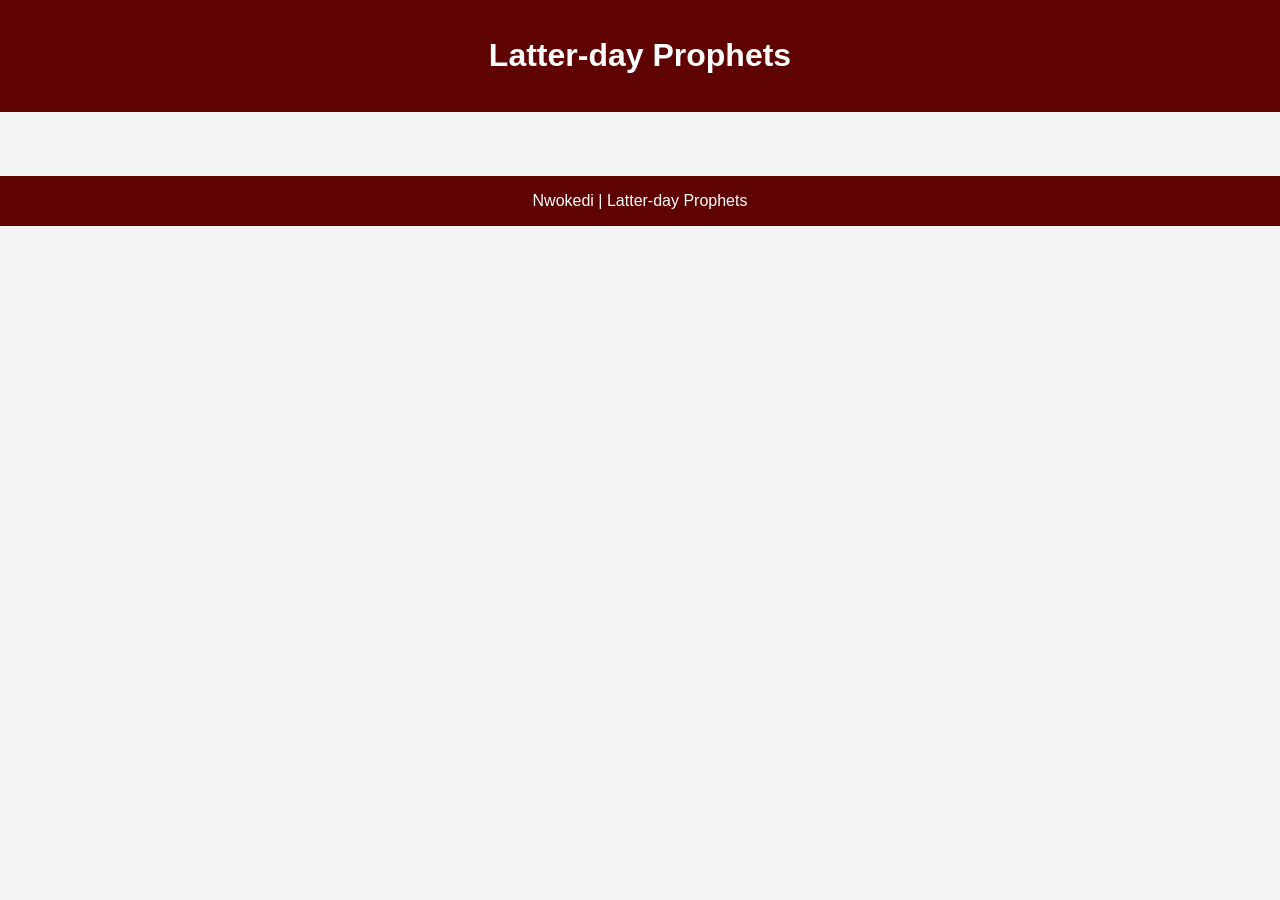
<file: prophets.html>
<!DOCTYPE html>
<html lang="en">
<head>
  <meta charset="UTF-8">
  <meta name="viewport" content="width=device-width, initial-scale=1.0">
  <title>Latter-day Prophets</title>
  <link rel="stylesheet" href="styles/prophets.css">
  <script src="scripts/prophets.js" defer></script>
</head>
<body>
  <header>
    <h1>Latter-day Prophets</h1>
  </header>
  <main>
    <div id="cards"></div>
  </main>
  <footer>
    Nwokedi | Latter-day Prophets
  </footer>
</body>
</html>
</file>
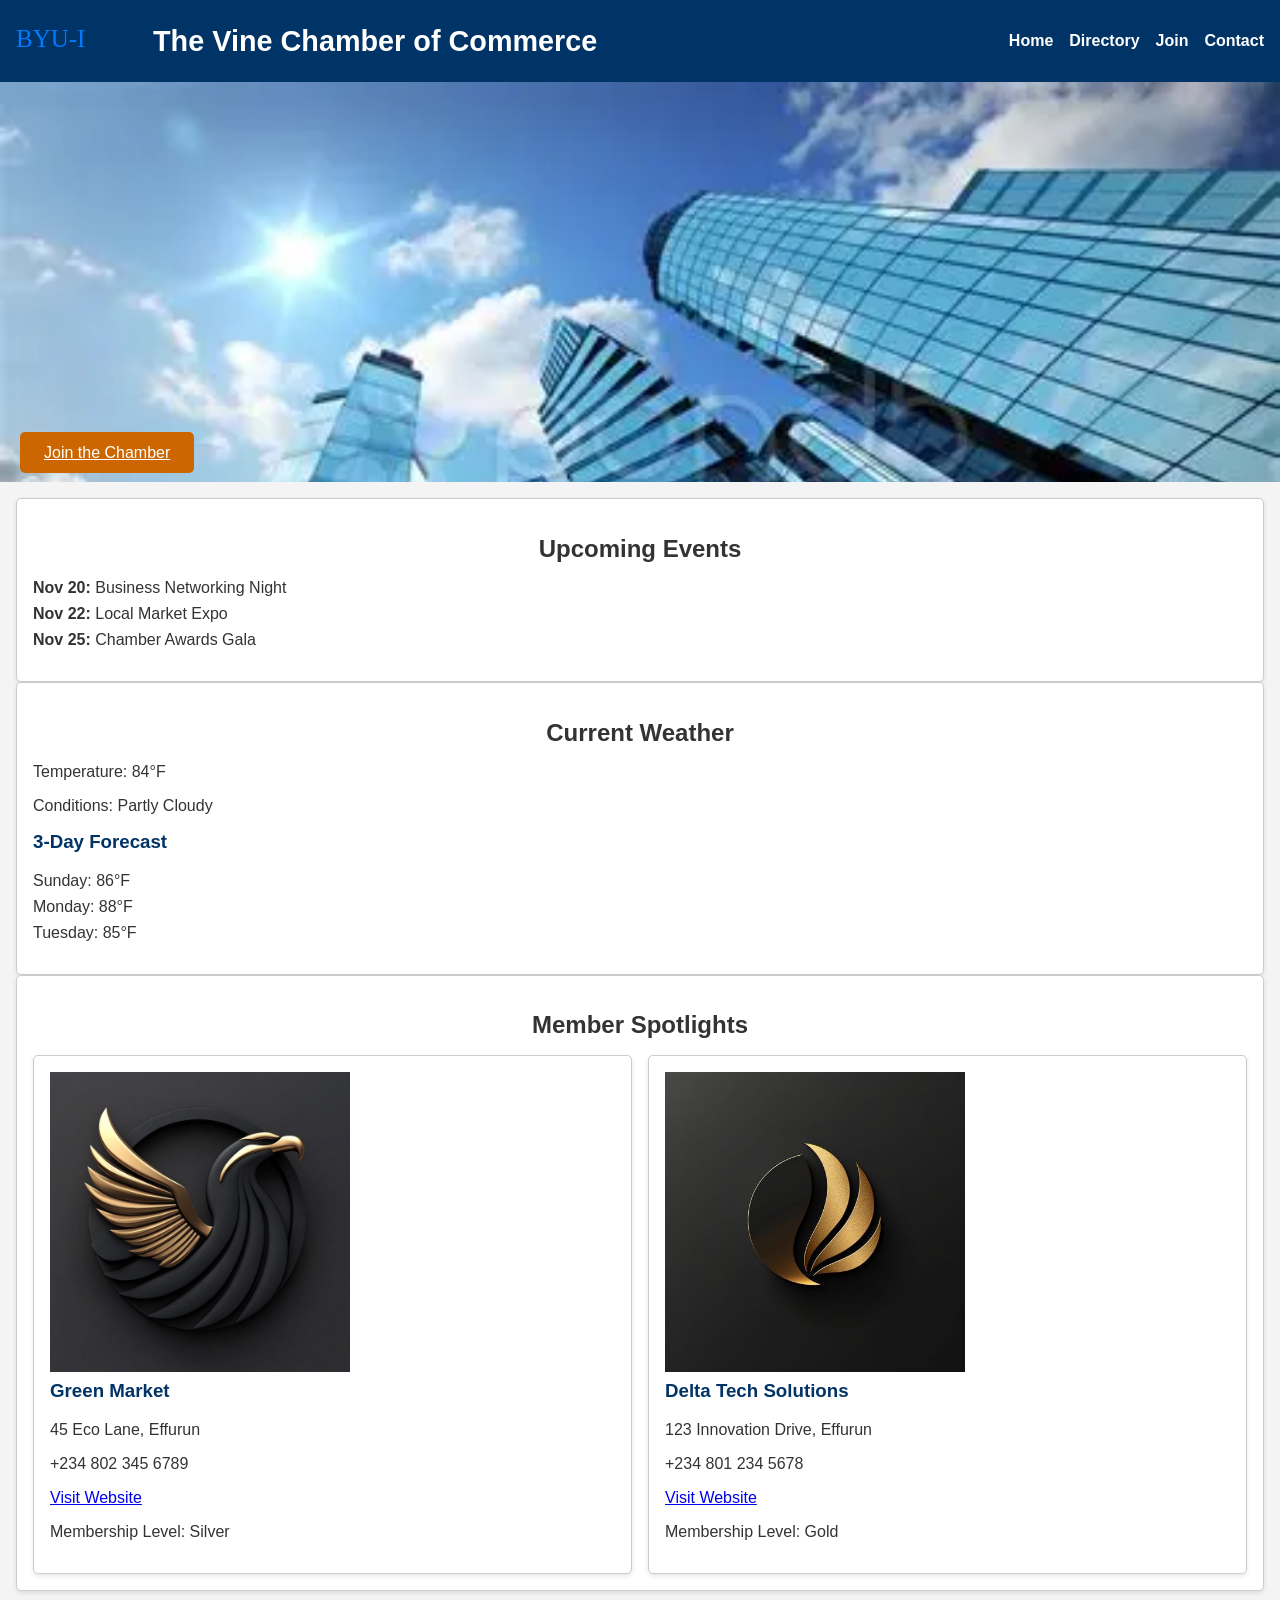
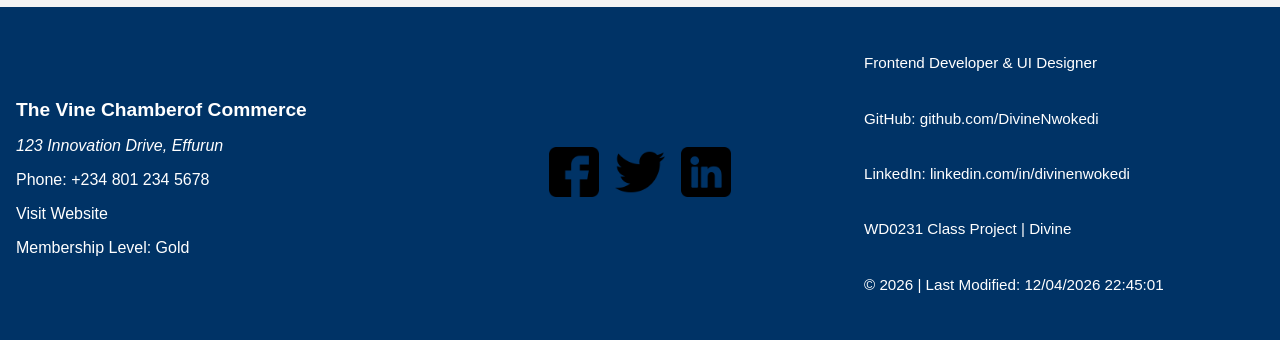
<file: chamber/home.html>
<!DOCTYPE html>
<html lang="en">
<head>
  <meta charset="UTF-8" />
  <meta name="viewport" content="width=device-width, initial-scale=1.0" />
  <title>Effurun Chamber of Commerce</title>
  <link rel="stylesheet" href="styles/directory.css" />
  <script src="scripts/home.js" defer></script>
</head>
<body>
  <header>
    <div class="header-container">
      <div class="logo-title">
        <img src="images/logo.svg" alt="Effurun Chamber Logo" class="logo" />
        <h1 class="site-title">The Vine Chamber of Commerce</h1>
      </div>
      <nav>
        <button id="menu-toggle">☰</button>
        <ul id="nav-menu">
          <li><a href="index.html">Home</a></li>
          <li><a href="directory.html">Directory</a></li>
          <li><a href="join.html">Join</a></li>
          <li><a href="contact.html">Contact</a></li>
        </ul>
      </nav>
    </div>
  </header>

  <section class="hero-image">
    <img src="images/hero.webp" alt="Effurun Chamber Hero" />
    <div class="hero-overlay">
      <a href="join.html" class="cta">Join the Chamber</a>
    </div>
  </section>

  <main>
    <section class="events panel">
      <h2>Upcoming Events</h2>
      <ul>
        <li><strong>Nov 20:</strong> Business Networking Night</li>
        <li><strong>Nov 22:</strong> Local Market Expo</li>
        <li><strong>Nov 25:</strong> Chamber Awards Gala</li>
      </ul>
    </section>

    <section class="weather panel">
      <h2>Current Weather</h2>
      <p>Temperature: 84°F</p>
      <p>Conditions: Partly Cloudy</p>
      <div id="forecast">
        <h3>3-Day Forecast</h3>
        <ul>
          <li>Sunday: 86°F</li>
          <li>Monday: 88°F</li>
          <li>Tuesday: 85°F</li>
        </ul>
      </div>
    </section>

    <section class="spotlights panel">
      <h2>Member Spotlights</h2>
      <div id="spotlight-container" class="grid-view"></div>
    </section>
  </main>

  <footer>
    <div class="footer-flex">
      <!-- Left: Business Info -->
      <div class="footer-left">
        <h4>The Vine Chamberof Commerce</h4>
        <p>123 Innovation Drive, Effurun</p>
        <p>Phone: +234 801 234 5678</p>
        <p><a href="https://deltatech.com" target="_blank">Visit Website</a></p>
        <p>Membership Level: Gold</p>
      </div>

      <div class="footer-center">
        <a href="#"><img src="images/facebook.png" alt="Facebook" /></a>
        <a href="#"><img src="images/twitter.png" alt="Twitter" /></a>
        <a href="#"><img src="images/linkedin.png" alt="LinkedIn" /></a>
      </div>

      <div class="footer-right">
        <div class="personal-info">
          <p>Frontend Developer & UI Designer</p>
          <p>GitHub: <a href="https://github.com/DivineNwokedi">github.com/DivineNwokedi</a></p>
          <p>LinkedIn: <a href="https://linkedin.com/in/divinenwokedi">linkedin.com/in/divinenwokedi</a></p>
          <p>WD0231 Class Project | Divine</p>
          <p>&copy; <span id="year"></span> | Last Modified: <span id="lastModified"></span></p>
        </div>
      </div>
    </div>
  </footer>
</body>
</html>
</file>
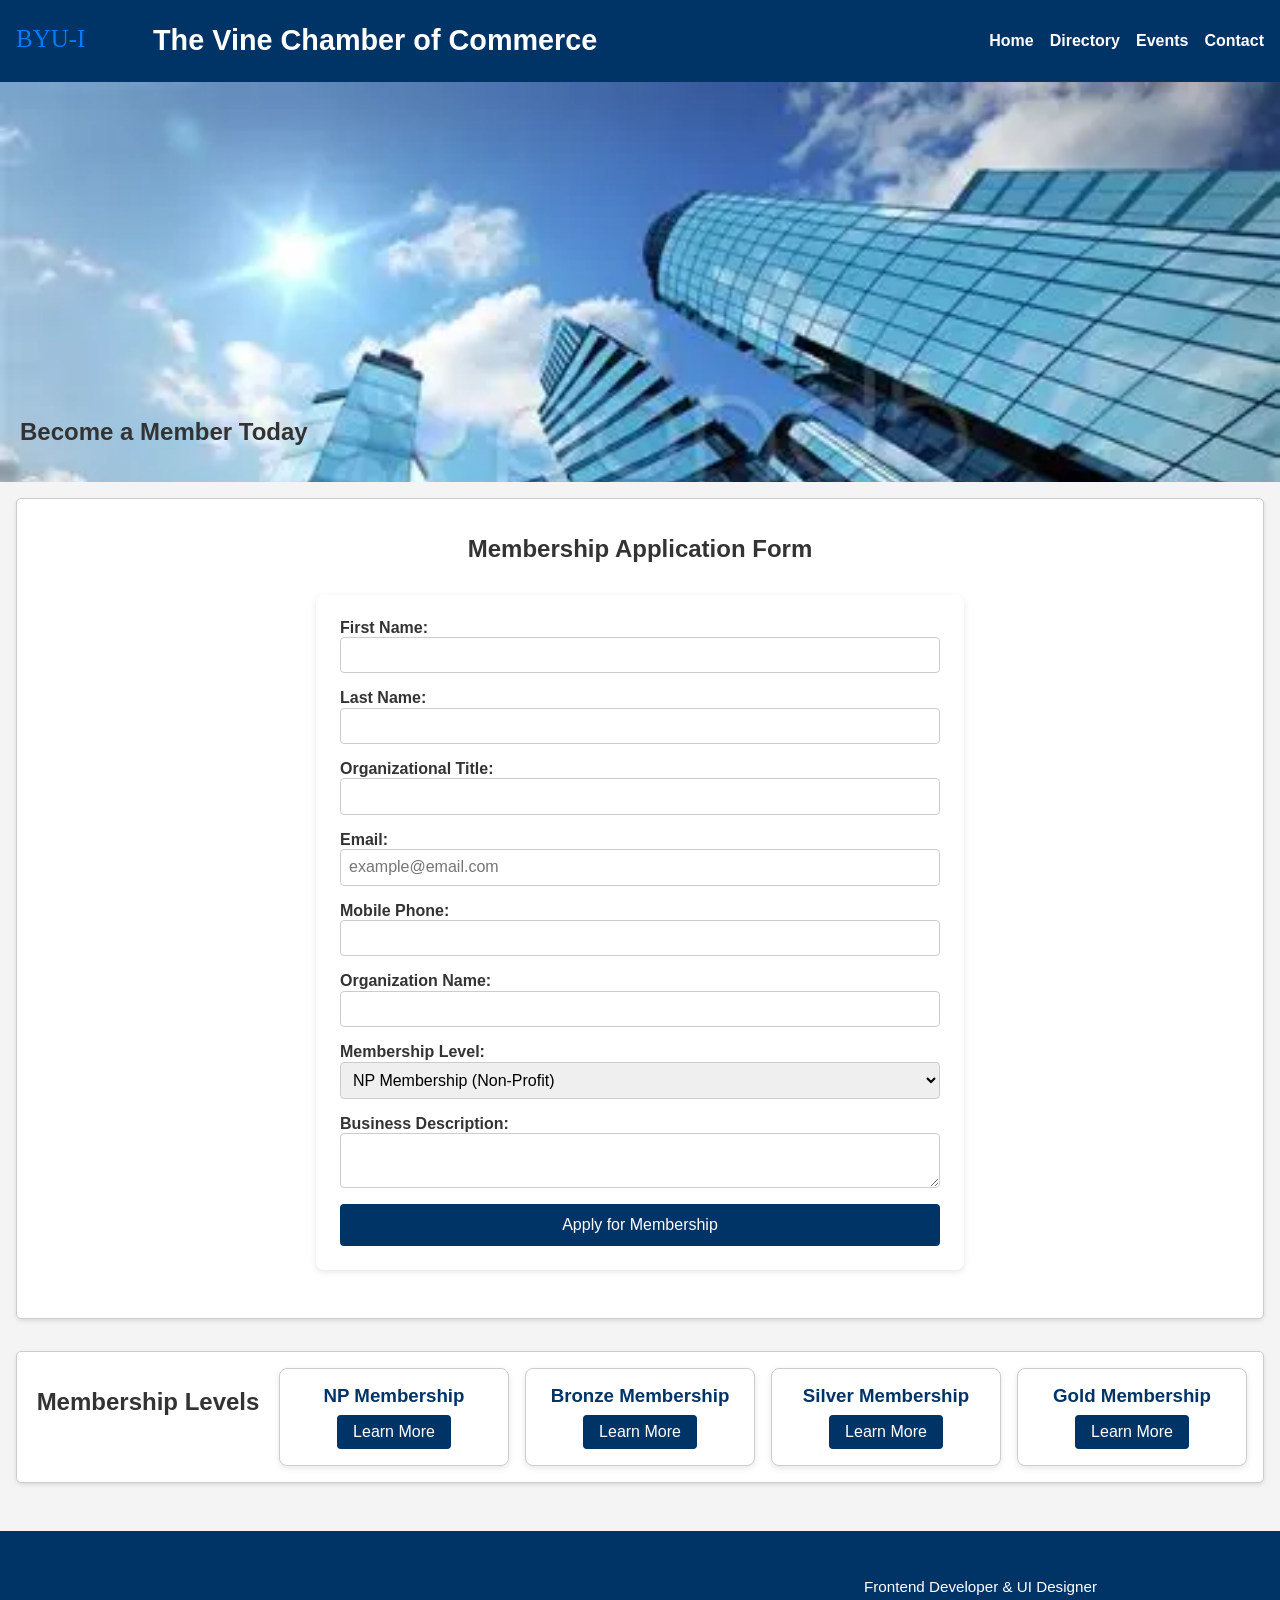
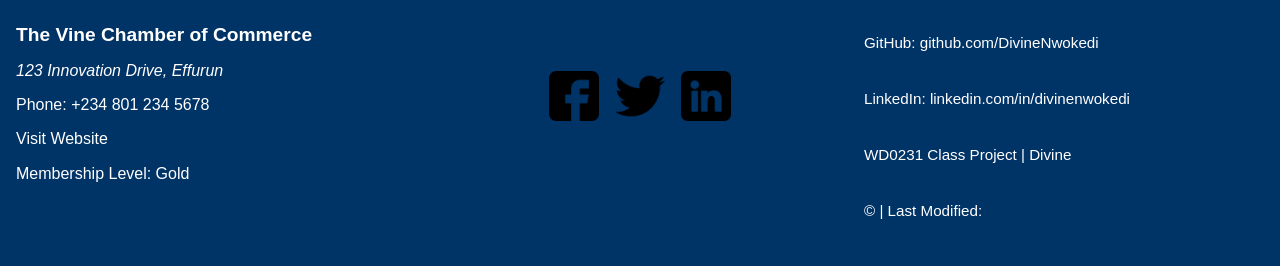
<file: chamber/join.html>
<!DOCTYPE html>
<html lang="en">
<head>
  <meta charset="UTF-8" />
  <meta name="viewport" content="width=device-width, initial-scale=1.0" />
  <meta name="description" content="Apply to join The Vine Chamber of Commerce. Complete the membership form and explore membership levels with their benefits." />
  <meta name="author" content="Divine Nwokedi" />
  <title>Join | The Vine Chamber of Commerce</title>
  <link rel="icon" href="images/favicon.ico" />
  <link rel="stylesheet" href="styles/directory.css" />
  <link rel="stylesheet" href="styles/normalise.css" />
  <script src="scripts/directory.js" defer></script>
</head>
<body>
  <header>
    <div class="header-container">
      <div class="logo-title">
        <img src="images/logo.svg" alt="Vine Chamber Logo" class="logo" />
        <h1 class="site-title">The Vine Chamber of Commerce</h1>
      </div>
      <nav>
        <button id="menu-toggle">☰</button>
        <ul id="nav-menu">
          <li><a href="index.html">Home</a></li>
          <li><a href="directory.html">Directory</a></li>
          <li><a href="events.html">Events</a></li>
          <li><a href="contact.html">Contact</a></li>
        </ul>
      </nav>
    </div>
  </header>

  <section class="hero-image">
    <img src="images/hero.webp" alt="Join Chamber Hero" />
    <div class="hero-overlay">
      <h2>Become a Member Today</h2>
    </div>
  </section>

  <main>
    <section class="form-section panel">
      <h2>Membership Application Form</h2>
      <form method="get" action="thankyou.html">
        <label>First Name:
          <input type="text" name="firstName" required autocomplete="given-name" title="First Name">
        </label>
        <label>Last Name:
          <input type="text" name="lastName" required autocomplete="family-name" title="Last Name">
        </label>
        <label>Organizational Title:
          <input type="text" name="orgTitle" autocomplete="organization-title" title="Organizational Title" pattern="[A-Za-z\\-\\s]{7,}">
        </label>
        <label>Email:
          <input type="email" name="email" required autocomplete="email" placeholder="example@email.com" title="Email Address">
        </label>
        <label>Mobile Phone:
          <input type="tel" name="phone" required autocomplete="tel" title="Mobile Phone">
        </label>
        <label>Organization Name:
          <input type="text" name="organization" required autocomplete="organization" title="Organization Name">
        </label>
        <label>Membership Level:
          <select name="membership" required title="Membership Level">
            <option value="np">NP Membership (Non-Profit)</option>
            <option value="bronze">Bronze Membership</option>
            <option value="silver">Silver Membership</option>
            <option value="gold">Gold Membership</option>
          </select>
        </label>
        <label>Business Description:
          <textarea name="description" title="Business Description"></textarea>
        </label>
        <input type="hidden" id="timestamp" name="timestamp">
        <input type="submit" value="Apply for Membership">
      </form>
    </section>

    <aside class="membership-cards panel">
      <h2>Membership Levels</h2>
      <div class="card np">
        <h3>NP Membership</h3>
        <button class="open-modal" data-modal="npModal">Learn More</button>
      </div>
      <div class="card bronze">
        <h3>Bronze Membership</h3>
        <button class="open-modal" data-modal="bronzeModal">Learn More</button>
      </div>
      <div class="card silver">
        <h3>Silver Membership</h3>
        <button class="open-modal" data-modal="silverModal">Learn More</button>
      </div>
      <div class="card gold">
        <h3>Gold Membership</h3>
        <button class="open-modal" data-modal="goldModal">Learn More</button>
      </div>
    </aside>

    <!-- Modals -->
    <div id="npModal" class="modal">
      <div class="modal-content">
        <h3>NP Membership Benefits</h3>
        <p>No fee, access to community events, networking opportunities.</p>
        <button class="close-modal">Close</button>
      </div>
    </div>
    <div id="bronzeModal" class="modal">
      <div class="modal-content">
        <h3>Bronze Membership Benefits</h3>
        <p>Basic advertising, event discounts, and training sessions.</p>
        <button class="close-modal">Close</button>
      </div>
    </div>
    <div id="silverModal" class="modal">
      <div class="modal-content">
        <h3>Silver Membership Benefits</h3>
        <p>Spotlight positions on homepage, advanced training, larger event discounts.</p>
        <button class="close-modal">Close</button>
      </div>
    </div>
    <div id="goldModal" class="modal">
      <div class="modal-content">
        <h3>Gold Membership Benefits</h3>
        <p>Premium advertising, exclusive events, maximum discounts, and VIP networking.</p>
        <button class="close-modal">Close</button>
      </div>
    </div>
  </main>

  <footer>
    <div class="footer-flex">
      <div class="footer-left">
        <h4>The Vine Chamber of Commerce</h4>
        <p>123 Innovation Drive, Effurun</p>
        <p>Phone: +234 801 234 5678</p>
        <p><a href="https://deltatech.com" target="_blank">Visit Website</a></p>
        <p>Membership Level: Gold</p>
      </div>
      <div class="footer-center">
        <a href="#"><img src="images/facebook.png" alt="Facebook" /></a>
        <a href="#"><img src="images/twitter.png" alt="Twitter" /></a>
        <a href="#"><img src="images/linkedin.png" alt="LinkedIn" /></a>
      </div>
      <div class="footer-right">
        <div class="personal-info">
          <p>Frontend Developer & UI Designer</p>
          <p>GitHub: <a href="https://github.com/DivineNwokedi">github.com/DivineNwokedi</a></p>
          <p>LinkedIn: <a href="https://linkedin.com/in/divinenwokedi">linkedin.com/in/divinenwokedi</a></p>
          <p>WD0231 Class Project | Divine</p>
          <p>&copy; <span id="year"></span> | Last Modified: <span id="lastModified"></span></p>
        </div>
      </div>
    </div>
  </footer>
</body>
</html>
</file>
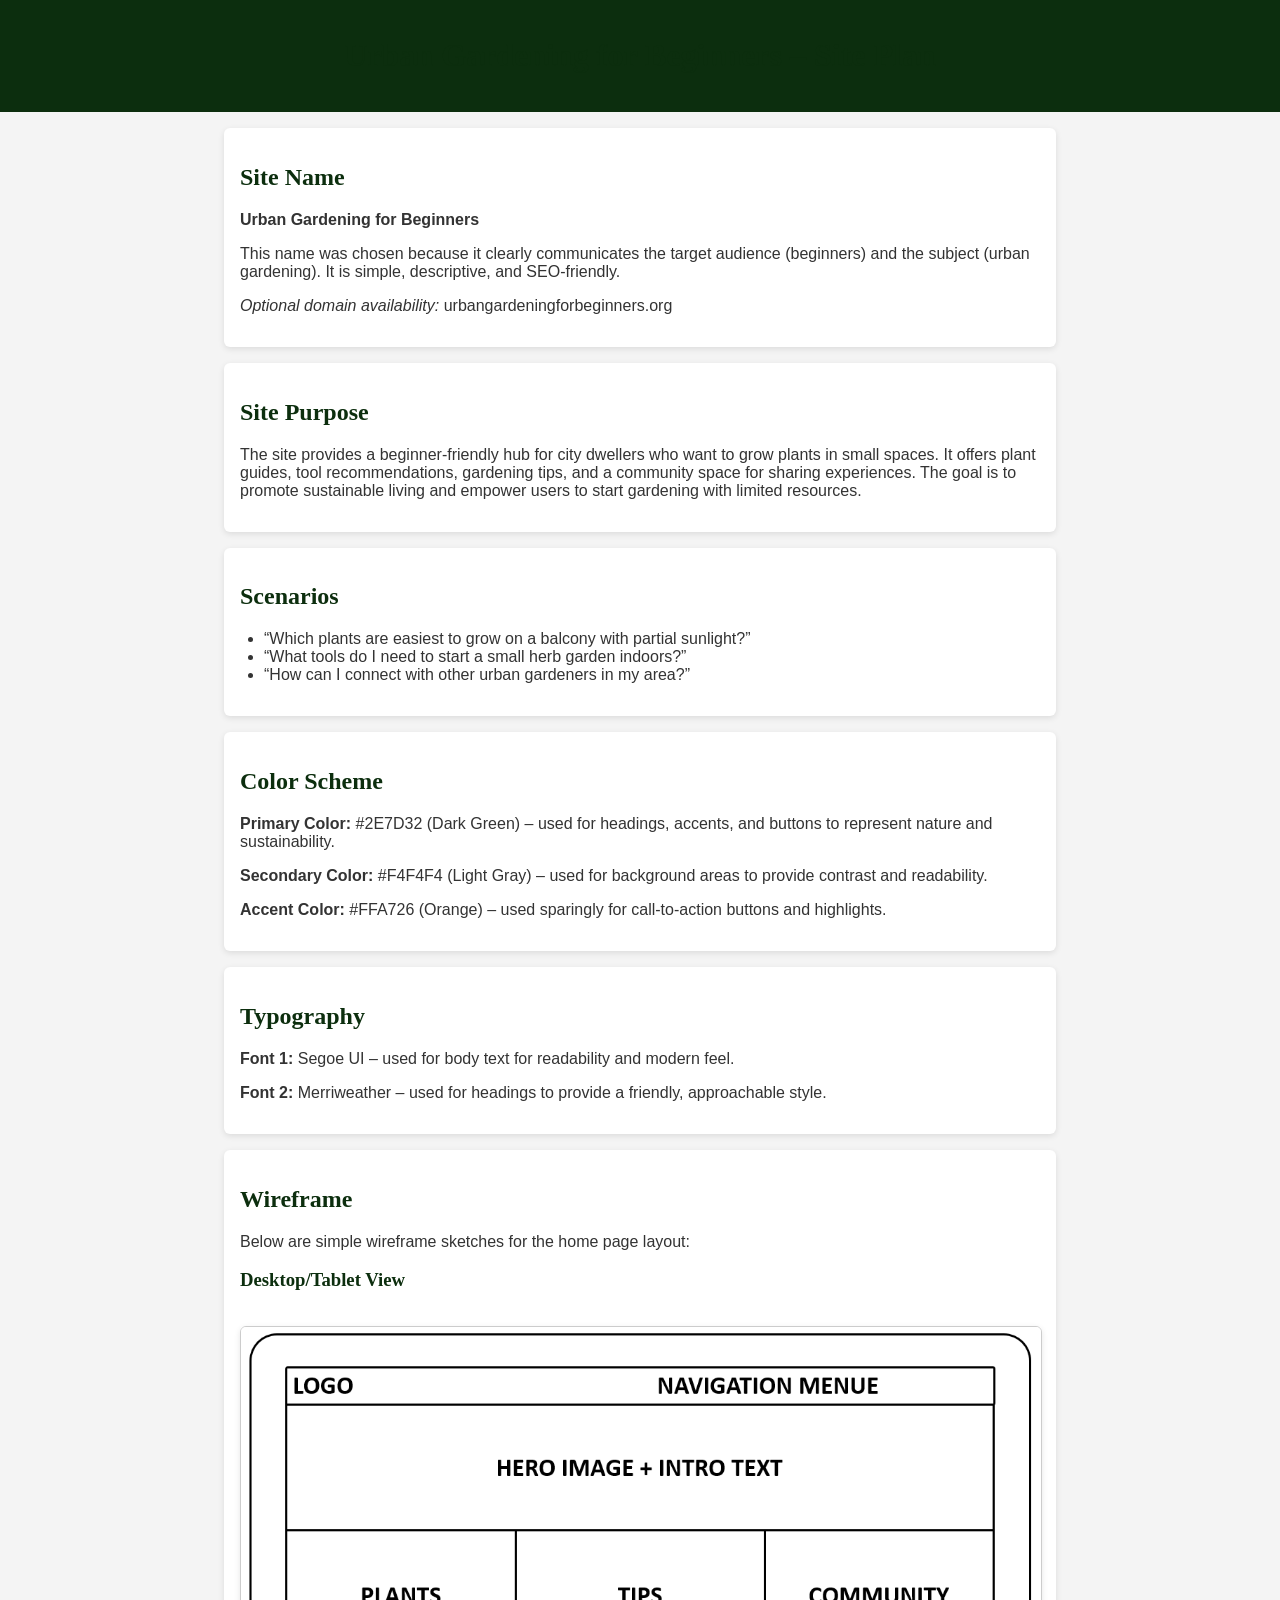
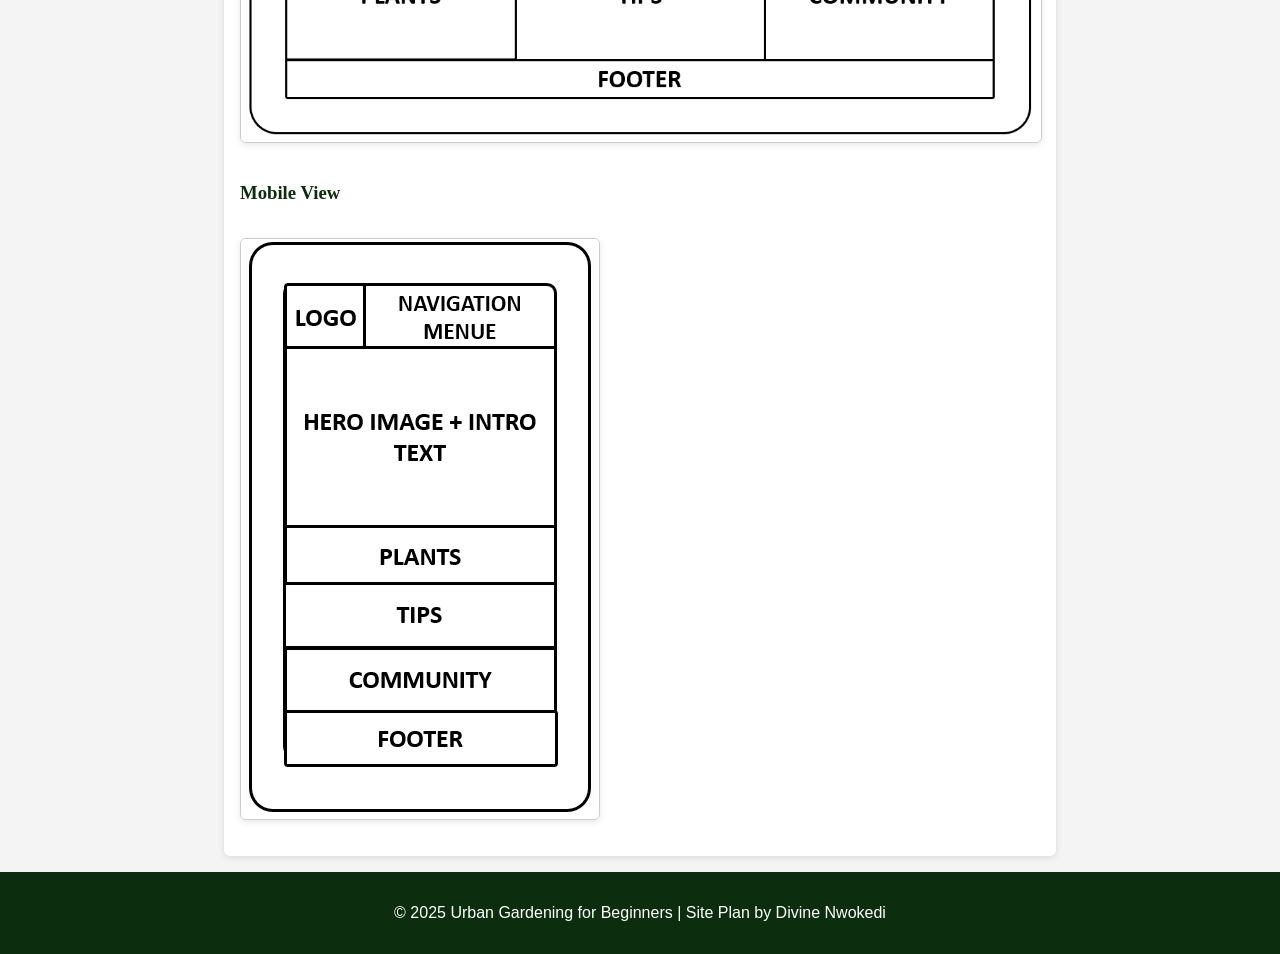
<file: chamber/site-plan.html>
<!DOCTYPE html>
<html lang="en">
<head>
  <meta charset="UTF-8" />
  <meta name="viewport" content="width=device-width, initial-scale=1.0" />
  <title>Site Plan | Urban Gardening for Beginners</title>
  <meta name="description" content="Site plan document for the Urban Gardening for Beginners project." />
  <meta name="author" content="Divine Nwokedi" />
  <link rel="stylesheet" href="styles/site-plan.css" />
</head>
<body>
  <header>
    <h1>Urban Gardening for Beginners – Site Plan</h1>
  </header>

  <main>
    <!-- Site Name -->
    <section>
      <h2>Site Name</h2>
      <p><strong>Urban Gardening for Beginners</strong></p>
      <p>This name was chosen because it clearly communicates the target audience (beginners) and the subject (urban gardening). It is simple, descriptive, and SEO-friendly.</p>
      <p><em>Optional domain availability:</em> urbangardeningforbeginners.org</p>
    </section>

    <!-- Site Purpose -->
    <section>
      <h2>Site Purpose</h2>
      <p>The site provides a beginner-friendly hub for city dwellers who want to grow plants in small spaces. It offers plant guides, tool recommendations, gardening tips, and a community space for sharing experiences. The goal is to promote sustainable living and empower users to start gardening with limited resources.</p>
    </section>

    <!-- Scenarios -->
    <section>
      <h2>Scenarios</h2>
      <ul>
        <li>“Which plants are easiest to grow on a balcony with partial sunlight?”</li>
        <li>“What tools do I need to start a small herb garden indoors?”</li>
        <li>“How can I connect with other urban gardeners in my area?”</li>
      </ul>
    </section>

    <!-- Color Scheme -->
    <section>
      <h2>Color Scheme</h2>
      <p><strong>Primary Color:</strong> #2E7D32 (Dark Green) – used for headings, accents, and buttons to represent nature and sustainability.</p>
      <p><strong>Secondary Color:</strong> #F4F4F4 (Light Gray) – used for background areas to provide contrast and readability.</p>
      <p><strong>Accent Color:</strong> #FFA726 (Orange) – used sparingly for call-to-action buttons and highlights.</p>
    </section>

    <!-- Typography -->
    <section>
      <h2>Typography</h2>
      <p><strong>Font 1:</strong> Segoe UI – used for body text for readability and modern feel.</p>
      <p><strong>Font 2:</strong> Merriweather – used for headings to provide a friendly, approachable style.</p>
    </section>

    <!-- Wireframe -->
    <section>
      <h2>Wireframe</h2>
      <p>Below are simple wireframe sketches for the home page layout:</p>
      <h3>Desktop/Tablet View</h3>
        <img src="images/desktop.png" alt="Desktop View" />

      <h3>Mobile View</h3>
        <img src="images/mobile.png" alt="Mobile View" />
    </section>
  </main>

  <footer>
    <p>&copy; 2025 Urban Gardening for Beginners | Site Plan by Divine Nwokedi</p>
  </footer>
</body>
</html>
</file>
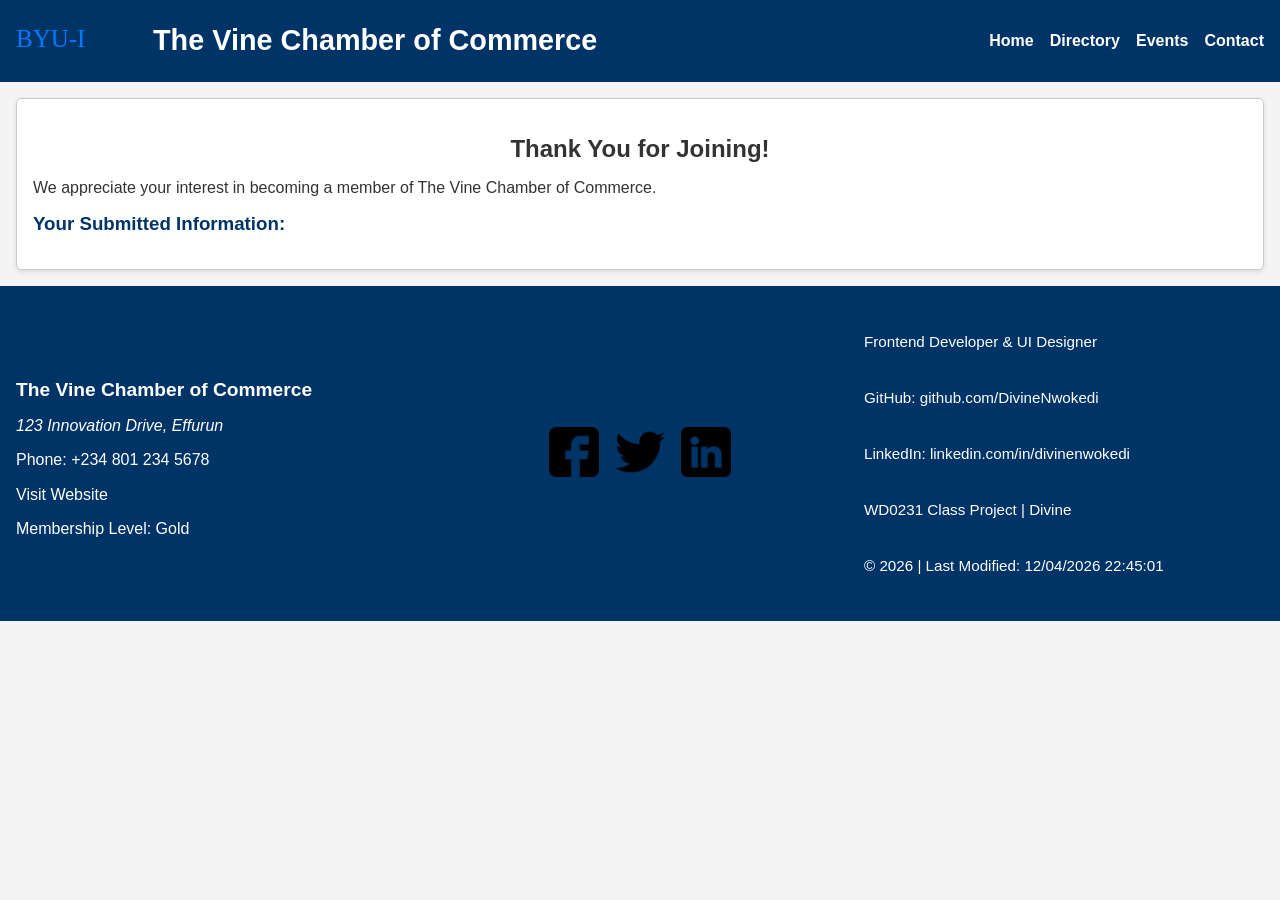
<file: chamber/thankyou.html>
<!DOCTYPE html>
<html lang="en">
<head>
  <meta charset="UTF-8" />
  <meta name="viewport" content="width=device-width, initial-scale=1.0" />
  <meta name="description" content="Thank you for joining The Vine Chamber of Commerce." />
  <meta name="author" content="Divine Nwokedi" />
  <title>Thank You | The Vine Chamber of Commerce</title>
  <link rel="icon" href="images/favicon.ico" />
  <link rel="stylesheet" href="styles/normalise.css" />
  <link rel="stylesheet" href="styles/directory.css" />
  <script src="scripts/thankyou.js" defer></script>
</head>
<body>
  <header>
    <div class="header-container">
      <div class="logo-title">
        <img src="images/logo.svg" alt="Vine Chamber Logo" class="logo" />
        <h1 class="site-title">The Vine Chamber of Commerce</h1>
      </div>
      <nav>
        <button id="menu-toggle">☰</button>
        <ul id="nav-menu">
          <li><a href="index.html">Home</a></li>
          <li><a href="directory.html">Directory</a></li>
          <li><a href="events.html">Events</a></li>
          <li><a href="contact.html">Contact</a></li>
        </ul>
      </nav>
    </div>
  </header>

  <main>
    <section class="panel">
      <h2>Thank You for Joining!</h2>
      <p>We appreciate your interest in becoming a member of The Vine Chamber of Commerce.</p>
      <h3>Your Submitted Information:</h3>
      <ul id="submitted-data">
        <!-- Populated by thankyou.js -->
      </ul>
    </section>
  </main>

  <footer>
    <div class="footer-flex">
      <div class="footer-left">
        <h4>The Vine Chamber of Commerce</h4>
        <p>123 Innovation Drive, Effurun</p>
        <p>Phone: +234 801 234 5678</p>
        <p><a href="https://deltatech.com" target="_blank">Visit Website</a></p>
        <p>Membership Level: Gold</p>
      </div>
      <div class="footer-center">
        <a href="#"><img src="images/facebook.png" alt="Facebook" /></a>
        <a href="#"><img src="images/twitter.png" alt="Twitter" /></a>
        <a href="#"><img src="images/linkedin.png" alt="LinkedIn" /></a>
      </div>
      <div class="footer-right">
        <div class="personal-info">
          <p>Frontend Developer & UI Designer</p>
          <p>GitHub: <a href="https://github.com/DivineNwokedi">github.com/DivineNwokedi</a></p>
          <p>LinkedIn: <a href="https://linkedin.com/in/divinenwokedi">linkedin.com/in/divinenwokedi</a></p>
          <p>WD0231 Class Project | Divine</p>
          <p>&copy; <span id="year"></span> | Last Modified: <span id="lastModified"></span></p>
        </div>
      </div>
    </div>
  </footer>
</body>
</html>
</file>
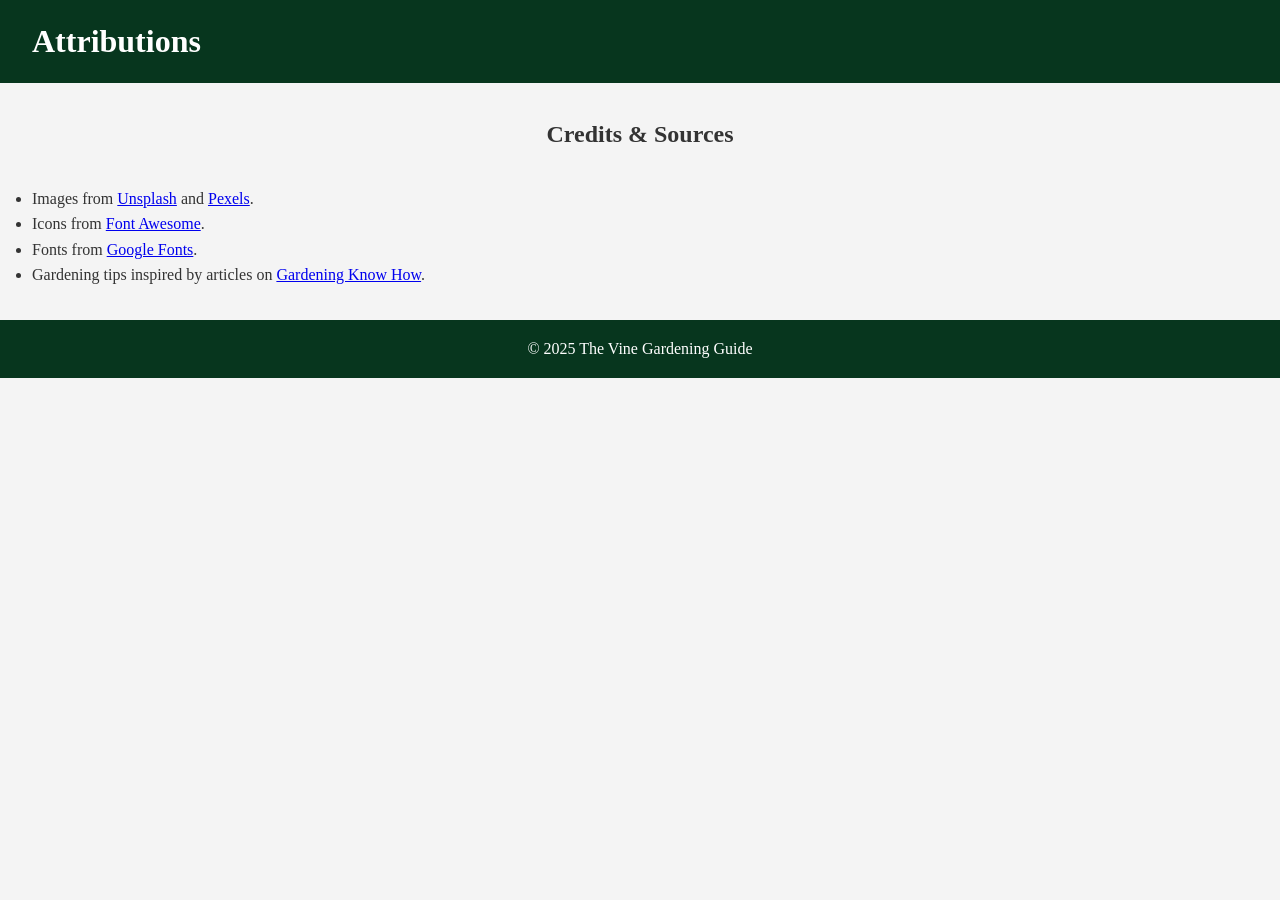
<file: finalproject/attributions.html>
<!DOCTYPE html>
<html lang="en">
<head>
  <meta charset="UTF-8" />
  <meta name="viewport" content="width=device-width, initial-scale=1.0"/>
  <title>Attributions - The Vine Gardening Guide</title>
  <link rel="stylesheet" href="styles/website.css" />
</head>
<body>
  <header>
    <h1>Attributions</h1>
  </header>
  <main class="content-section">
    <h2>Credits & Sources</h2>
    <ul>
      <li>Images from <a href="https://unsplash.com" target="_blank">Unsplash</a> and <a href="https://pexels.com" target="_blank">Pexels</a>.</li>
      <li>Icons from <a href="https://fontawesome.com" target="_blank">Font Awesome</a>.</li>
      <li>Fonts from <a href="https://fonts.google.com" target="_blank">Google Fonts</a>.</li>
      <li>Gardening tips inspired by articles on <a href="https://gardeningknowhow.com" target="_blank">Gardening Know How</a>.</li>
    </ul>
  </main>
  <footer>
    <p>&copy; 2025 The Vine Gardening Guide</p>
  </footer>
</body>
</html>
</file>
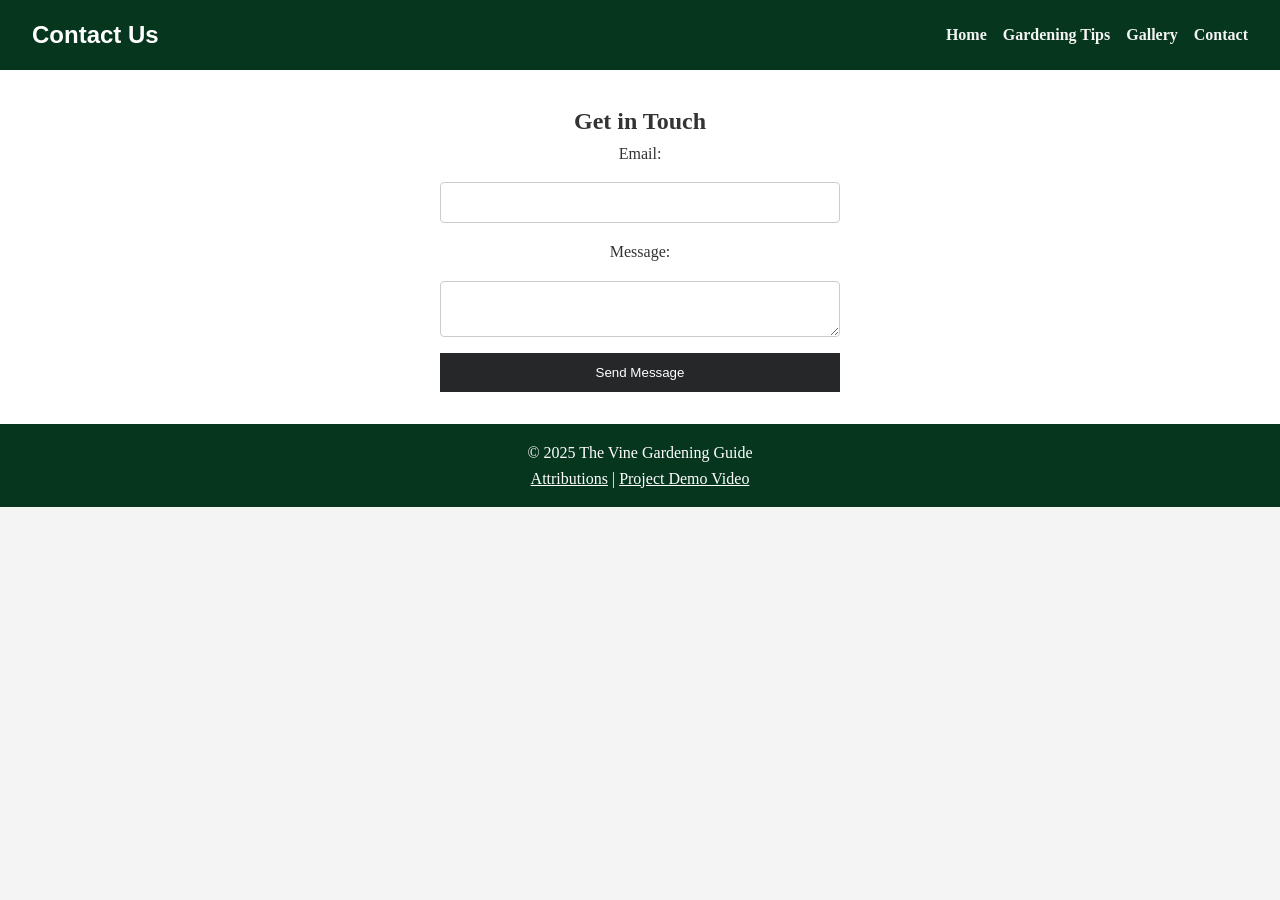
<file: finalproject/contact.html>
<!DOCTYPE html>
<html lang="en">
<head>
  <meta charset="UTF-8" />
  <meta name="viewport" content="width=device-width, initial-scale=1.0"/>
  <title>Contact - The Vine Gardening Guide</title>
  <meta name="description" content="Contact The Vine Gardening Guide team." />
  <meta name="author" content="Your Name" />
  <link rel="stylesheet" href="styles/website.css" />
</head>
<body>
  <header>
    <nav>
      <h1>Contact Us</h1>
      <div class="menu-toggle" id="menuToggle"><span></span><span></span><span></span></div>
      <ul id="navLinks">
        <li><a href="index.html">Home</a></li>
        <li><a href="tips.html">Gardening Tips</a></li>
        <li><a href="gallery.html">Gallery</a></li>
        <li><a href="contact.html">Contact</a></li>
      </ul>
    </nav>
  </header>

  <main>
    <section class="contact-section">
      <h2>Get in Touch</h2>
      <form id="contactForm" action="form.html" method="POST">
        <label for="email">Email:</label>
        <input type="email" id="email" name="email" required />
        <label for="message">Message:</label>
        <textarea id="message" name="message" required></textarea>
        <button type="submit">Send Message</button>
      </form>
    </section>
  </main>

  <footer>
    <p>&copy; 2025 The Vine Gardening Guide</p>
    <a href="attributions.html">Attributions</a> |
    <a href="https://youtube.com/yourvideo">Project Demo Video</a>
  </footer>
  <script type="module" src="scripts/main.js"></script>
</body>
</html>
</file>
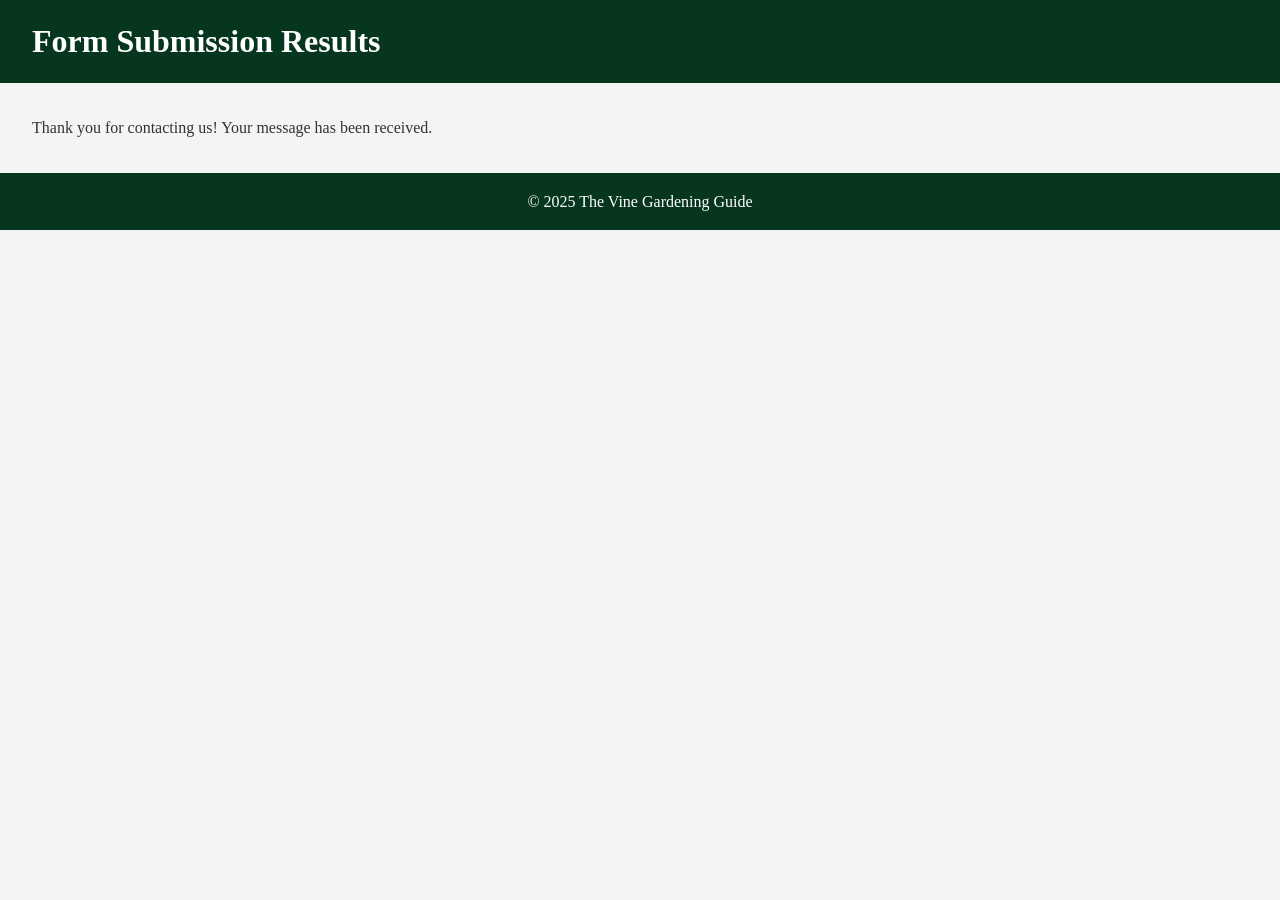
<file: finalproject/form.html>
<!DOCTYPE html>
<html lang="en">
<head>
  <meta charset="UTF-8" />
  <meta name="viewport" content="width=device-width, initial-scale=1.0"/>
  <title>Form Submission - The Vine Gardening Guide</title>
  <meta name="description" content="Form submission results." />
  <meta name="author" content="Your Name" />
  <link rel="stylesheet" href="styles/website.css" />
</head>
<body>
  <header>
    <h1>Form Submission Results</h1>
  </header>
  <main>
    <section class="content-section">
      <p>Thank you for contacting us! Your message has been received.</p>
    </section>
  </main>
  <footer>
    <p>&copy; 2025 The Vine Gardening Guide</p>
  </footer>
</body>
</html>
</file>
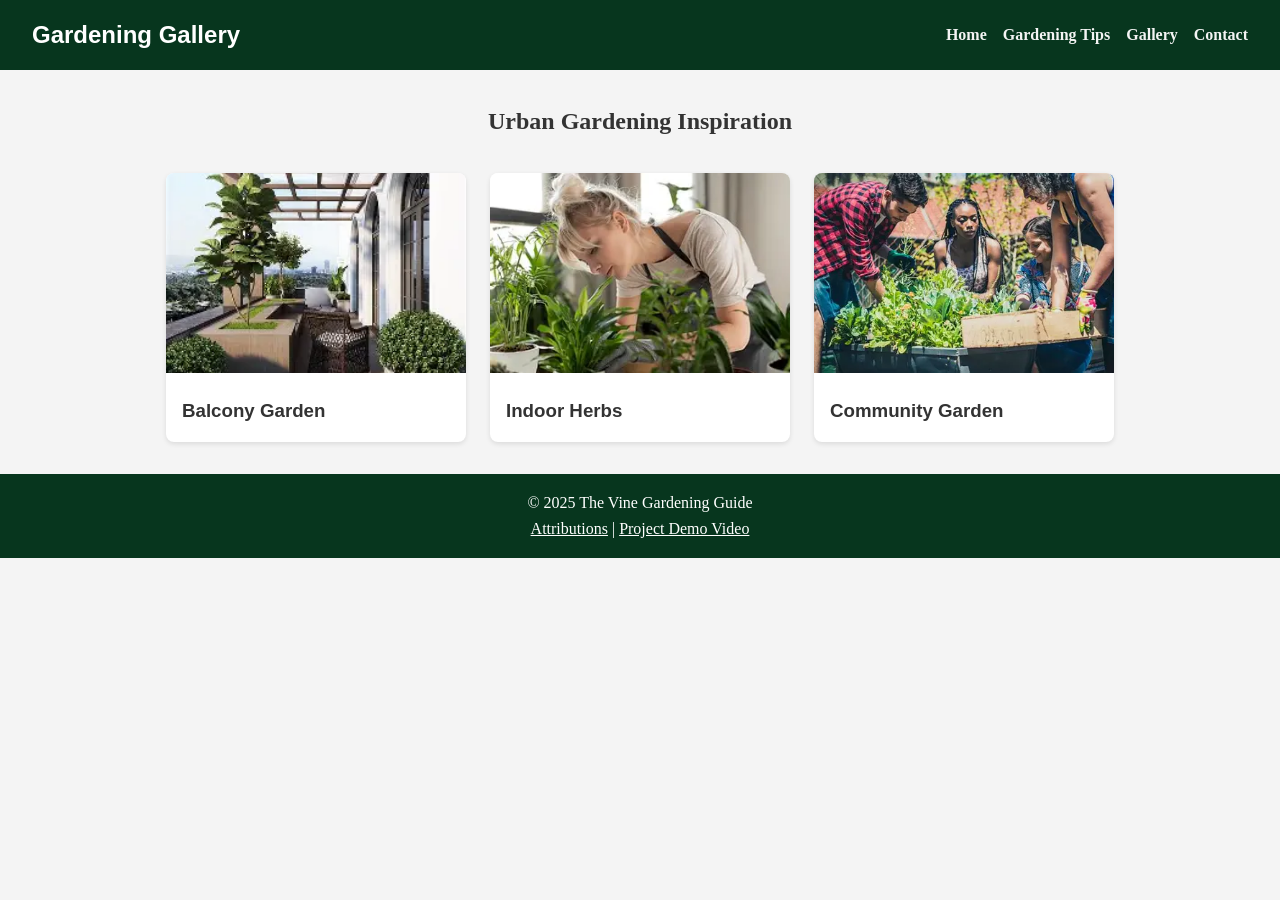
<file: finalproject/gallery.html>
<!DOCTYPE html>
<html lang="en">
<head>
  <meta charset="UTF-8" />
  <meta name="viewport" content="width=device-width, initial-scale=1.0"/>
  <title>Gallery - The Vine Gardening Guide</title>
  <meta name="description" content="Gallery of urban gardening projects and plant inspiration." />
  <meta name="author" content="Your Name" />
  <link rel="stylesheet" href="styles/website.css" />
</head>
<body>
  <header>
    <nav>
      <h1>Gardening Gallery</h1>
      <div class="menu-toggle" id="menuToggle"><span></span><span></span><span></span></div>
      <ul id="navLinks">
        <li><a href="index.html">Home</a></li>
        <li><a href="tips.html">Gardening Tips</a></li>
        <li><a href="gallery.html">Gallery</a></li>
        <li><a href="contact.html">Contact</a></li>
      </ul>
    </nav>
  </header>

  <main>
    <section class="content-section">
      <h2>Urban Gardening Inspiration</h2>
      <div class="cards">
        <div class="card"><img src="images/gallery1.webp" alt="Balcony garden"><h3>Balcony Garden</h3></div>
        <div class="card"><img src="images/gallery2.webp" alt="Indoor herbs"><h3>Indoor Herbs</h3></div>
        <div class="card"><img src="images/gallery3.webp" alt="Community garden"><h3>Community Garden</h3></div>
      </div>
    </section>
  </main>

  <footer>
    <p>&copy; 2025 The Vine Gardening Guide</p>
    <a href="attributions.html">Attributions</a> |
    <a href="https://youtube.com/yourvideo">Project Demo Video</a>
  </footer>
  <script type="module" src="scripts/main.js"></script>
</body>
</html>
</file>
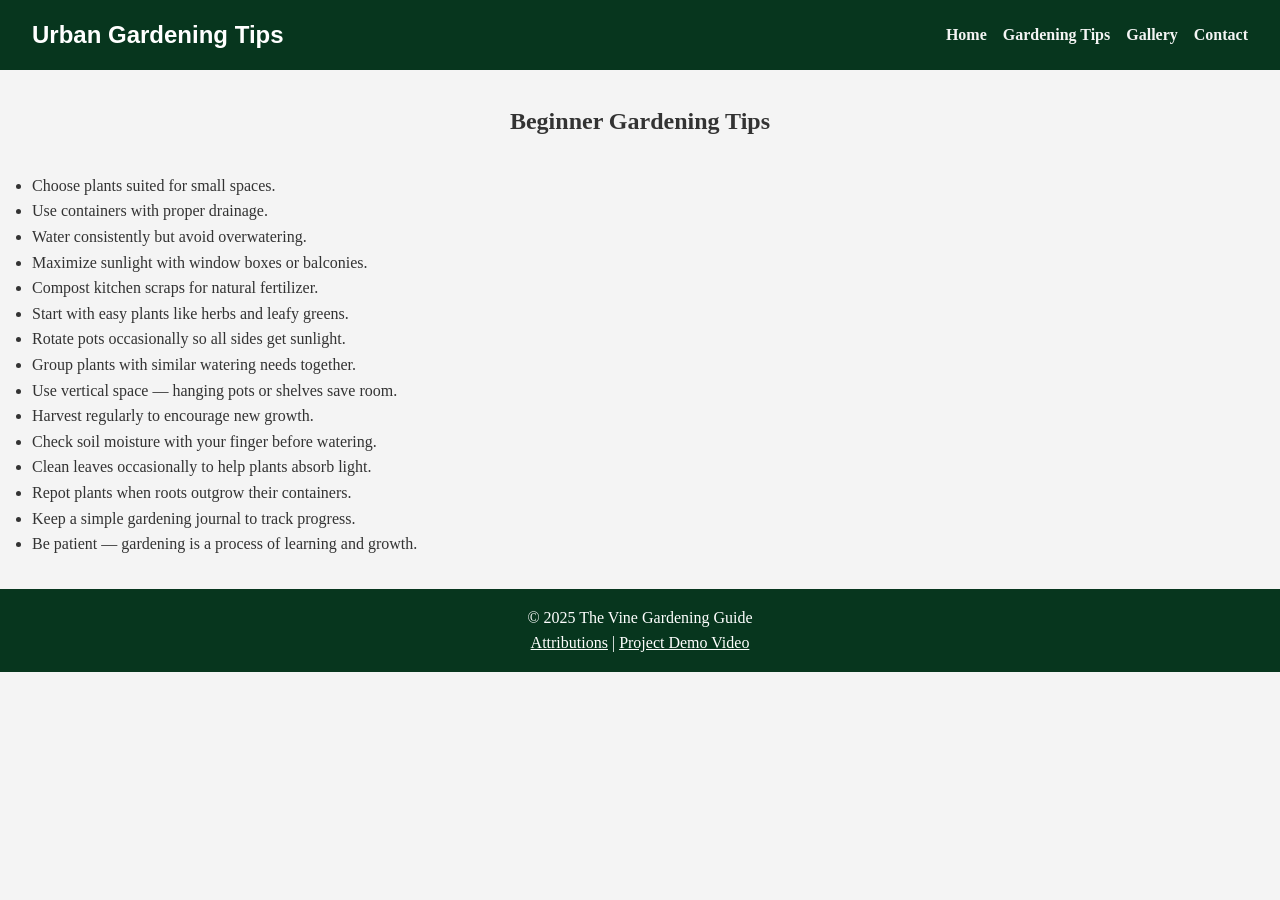
<file: finalproject/tips.html>
<!DOCTYPE html>
<html lang="en">
<head>
  <meta charset="UTF-8" />
  <meta name="viewport" content="width=device-width, initial-scale=1.0"/>
  <title>Gardening Tips - The Vine</title>
  <meta name="description" content="Practical urban gardening tips for beginners." />
  <meta name="author" content="Your Name" />
  <link rel="stylesheet" href="styles/website.css" />
</head>
<body>
  <header>
    <nav>
      <h1>Urban Gardening Tips</h1>
      <div class="menu-toggle" id="menuToggle"><span></span><span></span><span></span></div>
      <ul id="navLinks">
        <li><a href="index.html">Home</a></li>
        <li><a href="tips.html">Gardening Tips</a></li>
        <li><a href="gallery.html">Gallery</a></li>
        <li><a href="contact.html">Contact</a></li>
      </ul>
    </nav>
  </header>

  <main>
    <section class="content-section">
      <h2>Beginner Gardening Tips</h2>
      <ul>
        <li>Choose plants suited for small spaces.</li>
        <li>Use containers with proper drainage.</li>
        <li>Water consistently but avoid overwatering.</li>
        <li>Maximize sunlight with window boxes or balconies.</li>
        <li>Compost kitchen scraps for natural fertilizer.</li>
        <li>Start with easy plants like herbs and leafy greens.</li>
        <li>Rotate pots occasionally so all sides get sunlight.</li>
        <li>Group plants with similar watering needs together.</li>
        <li>Use vertical space — hanging pots or shelves save room.</li>
        <li>Harvest regularly to encourage new growth.</li>
        <li>Check soil moisture with your finger before watering.</li>
        <li>Clean leaves occasionally to help plants absorb light.</li>
        <li>Repot plants when roots outgrow their containers.</li>
        <li>Keep a simple gardening journal to track progress.</li>
        <li>Be patient — gardening is a process of learning and growth.</li>
      </ul>
    </section>
  </main>

  <footer>
    <p>&copy; 2025 The Vine Gardening Guide</p>
    <a href="attributions.html">Attributions</a> |
    <a href="https://youtube.com/yourvideo">Project Demo Video</a>
  </footer>
  <script type="module" src="scripts/main.js"></script>
</body>
</html>
</file>
<file: styles/prophets.css>
body {
  font-family: Arial, sans-serif;
  margin: 0;
  padding: 0;
  background-color: #f4f4f4;
}

header, footer {
  background-color: #5e0202;
  color: white;
  text-align: center;
  padding: 1rem;
}

main {
  padding: 2rem;
}

#cards {
  display: grid;
  grid-template-columns: repeat(auto-fit, minmax(300px, 1fr));
  gap: 1.5rem;
}

section {
  background-color: white;
  padding: 1rem;
  border-radius: 8px;
  box-shadow: 0 0 10px rgba(0,0,0,0.1);
  text-align: center;
}

img {
  margin-top: 1rem;
  border-radius: 6px;
}
</file>
<file: chamber/styles/directory.css>
/* Base Reset */
body {
  margin: 0;
  font-family: 'Segoe UI', sans-serif;
  background-color: #f4f4f4;
  color: #333;
}

/* Header */
header {
  background-color: #003366;
  color: white;
  padding: 1rem;
  overflow: visible;
}

.header-container {
  display: flex;
  justify-content: space-between;
  align-items: center;
  flex-wrap: wrap;
  overflow: visible;
}

.logo-title {
  display: flex;
  align-items: center;
  gap: 0.75rem;
}

.logo {
  height: 50px;
  width: auto;
}

.site-title {
  margin: 0;
  font-size: 1.8rem;
}

/* Navigation */
nav {
  position: relative;
  overflow: visible;
}

#nav-menu {
  list-style: none;
  display: flex;
  gap: 1rem;
  margin: 0;
  padding: 0;
}

#nav-menu li a {
  color: white;
  text-decoration: none;
  font-weight: bold;
}

#nav-menu li a:hover {
  text-decoration: underline;
}

#menu-toggle {
  display: none;
  background: none;
  border: none;
  color: white;
  font-size: 1.5rem;
  cursor: pointer;
}

/* Hero Image */
.hero-image {
  width: 100%;
  max-height: 400px;
  overflow: hidden;
  position: relative;
}

.hero-image img {
  width: 100%;
  height: 100%;
  object-fit: cover;
  display: block;
}

.hero-overlay {
  position: absolute;
  bottom: 20px;
  left: 20px;
}

.cta {
  background-color: #cc6600;
  color: white;
  border: none;
  padding: 0.75rem 1.5rem;
  font-size: 1rem;
  cursor: pointer;
  border-radius: 5px;
}

/* Main Content */
main {
  padding: 1rem;
}

h2 {
  text-align: center;
  margin-bottom: 1rem;
}

/* View Toggle */
.view-toggle {
  text-align: center;
  margin-bottom: 1rem;
}

.view-toggle button {
  margin: 0 0.5rem;
  padding: 0.5rem 1rem;
  border: none;
  background-color: #003366;
  color: white;
  cursor: pointer;
  border-radius: 4px;
}

.view-toggle button:hover {
  background-color: #0055aa;
}

/* Directory Layouts */
.grid-view {
  display: grid;
  grid-template-columns: repeat(auto-fit, minmax(250px, 1fr));
  gap: 1rem;
}

.list-view {
  display: block;
}

.card {
  background-color: white;
  border: 1px solid #ccc;
  padding: 1rem;
  border-radius: 5px;
  box-shadow: 0 2px 4px rgba(0,0,0,0.1);
}

.card img {
  max-width: 300px;
  height: auto;
  display: block;
  margin-bottom: 0.5rem;
}

/* Info Panels */
.info-panels {
  display: flex;
  flex-direction: column;
  gap: 1rem;
  margin: 2rem 0;
}

.panel {
  background-color: white;
  border: 1px solid #ccc;
  padding: 1rem;
  border-radius: 5px;
  box-shadow: 0 2px 4px rgba(0,0,0,0.1);
}

.panel h3 {
  margin-top: 0;
  color: #003366;
}

.panel ul {
  list-style: none;
  padding: 0;
}

.panel ul li {
  margin-bottom: 0.5rem;
}

.weather-icon {
  width: 50px;
  height: auto;
  margin-bottom: 0.5rem;
}

/* Footer */
footer {
  background-color: #003366;
  color: white;
  padding: 2rem 1rem;
}

.footer-flex {
  display: flex;
  flex-direction: column;
  gap: 1.5rem;
  text-align: center;
}

.footer-left,
.footer-center,
.footer-right {
  flex: 1;
}

.footer-left h4 {
  margin-bottom: 0.3rem;
  font-size: 1.2rem;
  font-weight: bold;
}

.footer-left p:first-of-type {
  font-style: italic;
  margin-bottom: 0.5rem;
}

.footer-left a,
.footer-right a {
  color: white;
  text-decoration: none;
}

.footer-left a:hover,
.footer-right a:hover {
  text-decoration: underline;
}

.footer-center {
  display: flex;
  justify-content: center;
  align-items: center;
  height: 100%;
  gap: 1rem;
}

.footer-center img {
  width: 50px;
  height: 50px;
}

/* Personal Info Vertical Stack */
.personal-info {
  display: flex;
  flex-direction: column;
  align-items: flex-start;
  gap: 0.5rem;
  font-size: 0.95rem;
  color: white;
}

.personal-info a {
  color: white;
  text-decoration: none;
}

.personal-info a:hover {
  text-decoration: underline;
}

/* Responsive Layout */
@media screen and (max-width: 768px) {
  #menu-toggle {
    display: block;
  }

  #nav-menu {
    display: none;
    flex-direction: column;
    background-color: #003366;
    position: absolute;
    top: 60px;
    right: 10px;
    padding: 1rem;
    border-radius: 5px;
    z-index: 1000;
    max-height: 90vh;
    overflow-y: auto;
  }

  #nav-menu.show {
    display: flex;
  }
}

@media screen and (min-width: 768px) {
  .footer-flex {
    flex-direction: row;
    justify-content: space-between;
    align-items: center;
    text-align: left;
  }

  .info-panels {
    flex-direction: row;
    justify-content: space-between;
  }

  .panel {
    flex: 1;
    min-width: 200px;
  }

  #nav-menu {
    display: flex;
    position: static;
    background: none;
    padding: 0;
  }

  #menu-toggle {
    display: none;
  }
}

/* === Form Styling === */
form {
  display: flex;
  flex-direction: column;
  gap: 1rem;
  max-width: 600px;
  margin: 2rem auto;
  background: #fff;
  padding: 1.5rem;
  border-radius: 8px;
  box-shadow: 0 2px 6px rgba(0,0,0,0.1);
}

label {
  display: flex;
  flex-direction: column;
  font-weight: bold;
}

input, textarea, select {
  padding: 0.5rem;
  border: 1px solid #ccc;
  border-radius: 4px;
}

input[type="submit"] {
  background-color: #003366;
  color: #fff;
  border: none;
  cursor: pointer;
  font-size: 1rem;
  padding: 0.75rem;
  border-radius: 4px;
}

input[type="submit"]:hover {
  background-color: #0055aa;
}

/* === Membership Cards with Animation === */
.membership-cards {
  display: grid;
  grid-template-columns: repeat(auto-fit, minmax(220px, 1fr));
  gap: 1rem;
  margin: 2rem 0;
}

.membership-cards .card {
  background-color: #fff;
  border: 1px solid #ccc;
  padding: 1rem;
  border-radius: 8px;
  box-shadow: 0 2px 6px rgba(0,0,0,0.1);
  text-align: center;
  opacity: 0;
  transform: translateY(20px);
  animation: fadeInUp 0.8s forwards;
}

.membership-cards .card h3 {
  margin-bottom: 0.5rem;
  color: #003366;
}

.membership-cards .card button {
  background-color: #003366;
  color: #fff;
  border: none;
  padding: 0.5rem 1rem;
  border-radius: 4px;
  cursor: pointer;
}

.membership-cards .card button:hover {
  background-color: #0055aa;
}

/* Animation keyframes */
@keyframes fadeInUp {
  to {
    opacity: 1;
    transform: translateY(0);
  }
}

/* === Modal Styling === */
.modal {
  display: none;
  position: fixed;
  z-index: 1000;
  left: 0; top: 0;
  width: 100%; height: 100%;
  background: rgba(0,0,0,0.6);
  justify-content: center;
  align-items: center;
}

.modal-content {
  background: #fff;
  padding: 2rem;
  border-radius: 8px;
  max-width: 400px;
  text-align: center;
  box-shadow: 0 2px 8px rgba(0,0,0,0.2);
}

.close-modal {
  margin-top: 1rem;
  background-color: #003366;
  color: #fff;
  border: none;
  padding: 0.5rem 1rem;
  border-radius: 4px;
  cursor: pointer;
}

.close-modal:hover {
  background-color: #0055aa;
}

/* === Discover Page Specific Styles === */

/* Visitor message */
.visit-message {
  font-weight: 600;
  color: #003366;
  text-align: center;
  margin: 1rem auto;
}

/* Discover grid using grid-template-areas */
.discover-grid {
  display: grid;
  gap: 1rem;
  margin: 1rem auto 2rem;
  max-width: 1100px;
}

/* Small screens: stack all items */
@media (max-width: 640px) {
  .discover-grid {
    grid-template-columns: 1fr;
    grid-template-areas:
      "a"
      "b"
      "c"
      "d"
      "e"
      "f"
      "g"
      "h";
  }
}

/* Medium screens: 2 columns */
@media (min-width: 641px) and (max-width: 1024px) {
  .discover-grid {
    grid-template-columns: 1fr 1fr;
    grid-template-areas:
      "a b"
      "c d"
      "e f"
      "g h";
  }
}

/* Large screens: 3 columns */
@media (min-width: 1025px) {
  .discover-grid {
    grid-template-columns: repeat(3, 1fr);
    grid-template-areas:
      "a b c"
      "d e f"
      "g h h";
  }
}

/* Grid-area hooks */
.item-a { grid-area: a; }
.item-b { grid-area: b; }
.item-c { grid-area: c; }
.item-d { grid-area: d; }
.item-e { grid-area: e; }
.item-f { grid-area: f; }
.item-g { grid-area: g; }
.item-h { grid-area: h; }

/* Card base for discover */
.discover-grid .card {
  background-color: #fff;
  border: 1px solid #ccc;
  border-radius: 6px;
  box-shadow: 0 2px 6px rgba(0,0,0,0.08);
  overflow: hidden;
  display: flex;
  flex-direction: column;
  text-align: left;
  align-items: flex-start;
}

.discover-grid .card h2,
.discover-grid .card address,
.discover-grid .card p,
.discover-grid .card .actions {
  margin-left: 1rem;
  margin-right: 1rem;
  text-align: left;
}

.discover-grid .card h2 {
  font-size: 1.1rem;
  margin-top: 0.75rem;
  color: #003366;
}

.discover-grid .card figure {
  margin: 0 1rem;
  width: calc(100% - 2rem);
  aspect-ratio: 3 / 2;
  overflow: hidden;
}

.discover-grid .card figure img {
  width: 100%;
  height: 100%;
  object-fit: cover;
  display: block;
}

.discover-grid .card address {
  font-style: normal;
  color: #555;
  margin-top: 0.5rem;
}

.discover-grid .card p {
  margin-top: 0.5rem;
  margin-bottom: 1rem;
  color: #333;
}

.discover-grid .card .actions {
  margin-bottom: 1rem;
}

.discover-grid .card .actions .btn {
  display: inline-block;
  background-color: #cc6600;
  color: #fff;
  text-decoration: none;
  padding: 0.5rem 0.75rem;
  border-radius: 4px;
  font-weight: 600;
}

/* Hover effects (medium+ only) */
@media (min-width: 641px) {
  .discover-grid .card figure img {
    transition: transform 250ms ease, filter 250ms ease;
  }
  .discover-grid .card figure img:hover {
    transform: scale(1.03);
    filter: contrast(1.05) saturate(1.05);
  }
}
</file>
<file: chamber/styles/site-plan.css>
body {
  font-family: 'Segoe UI', sans-serif;
  background-color: #F4F4F4;
  color: #333;
  margin: 0;
  padding: 0;
}

header {
  background-color: #0c2e0e;
  color: white;
  padding: 1rem;
  text-align: center;
}

h1, h2, h3 {
  font-family: 'Merriweather', serif;
  color: #0c2e0e;
}

section {
  background: white;
  margin: 1rem auto;
  padding: 1rem;
  border-radius: 6px;
  max-width: 800px;
  box-shadow: 0 2px 6px rgba(0,0,0,0.1);
}

ul {
  list-style: disc;
  padding-left: 1.5rem;
}

pre {
  background: #eee;
  padding: 1rem;
  border-radius: 6px;
  overflow-x: auto;
}

footer {
  background-color: #0c2e0e;
  color: white;
  text-align: center;
  padding: 1rem;
}

section img {
  max-width: 100%;
  height: auto;
  border: 1px solid #ccc;
  border-radius: 6px;
  margin: 1rem 0;
  box-shadow: 0 2px 6px rgba(0,0,0,0.1);
}
</file>
<file: finalproject/styles/website.css>
/* Reset & Base Styles */
* {
  margin: 0;
  padding: 0;
  box-sizing: border-box;
}

body {
  font-family: Georgia, serif;
  background-color: #F4F4F4;
  color: #333;
  line-height: 1.6;
}

/* Header & Navigation */
header {
  background-color: #07361e;
  color: #fff;
  padding: 1rem 2rem;
}

nav {
  display: flex;
  justify-content: space-between;
  align-items: center;
}

nav h1 {
  font-family: Arial, sans-serif;
}

nav ul {
  list-style: none;
  display: flex;
  gap: 1rem;
}

nav a {
  color: #F4F4F4;
  text-decoration: none;
  font-weight: bold;
}

nav a:focus,
button:focus {
  outline: 2px solid #ffcc00;
  outline-offset: 2px;
}

/* Hero Section */
.hero {
  text-align: center;
  padding: 4rem 2rem;
  background-image: url('../images/hero.jpg');
  background-size: cover;
  background-position: center;
  color: #000;
  position: relative;
}

.hero::before {
  content: "";
  position: absolute;
  inset: 0;
  background: rgba(255, 255, 255, 0.6);
}

.hero h2,
.hero p,
.hero button {
  position: relative;
  z-index: 1;
}

.hero h2 {
  font-size: 2rem;
  margin-bottom: 1rem;
}

.hero button {
  background-color: #262727;
  color: white;
  border: none;
  padding: 0.75rem 1.5rem;
  font-size: 1rem;
  cursor: pointer;
  margin-top: 3%;
}

/* Content Sections */
.content-section {
  padding: 2rem;
}

.content-section h2 {
  text-align: center;
  margin-bottom: 2rem;
}

/* Cards */
.cards {
  display: flex;
  flex-wrap: wrap;
  gap: 1.5rem;
  justify-content: center;
}

.card {
  background-color: #fff;
  border-radius: 8px;
  box-shadow: 0 2px 5px rgba(0,0,0,0.1);
  width: 300px;
  overflow: hidden;
}

.card img {
  width: 100%;
  height: 200px;
  object-fit: cover;
}

.card h3 {
  font-family: Arial, sans-serif;
  padding: 1rem;
}

.card p {
  padding: 0 1rem 1rem;
}

/* Contact Section */
.contact-section {
  background-color: #fff;
  padding: 2rem;
  text-align: center;
}

form {
  display: flex;
  flex-direction: column;
  gap: 1rem;
  max-width: 400px;
  margin: auto;
}

form input,
form textarea {
  padding: 0.75rem;
  border: 1px solid #ccc;
  border-radius: 4px;
}

form button {
  background-color: #262728;
  color: white;
  border: none;
  padding: 0.75rem;
  cursor: pointer;
}

/* Footer */
footer {
  background-color: #07361e;
  color: white;
  text-align: center;
  padding: 1rem;
}

footer a {
  color: white;            /* ✅ ensures ALL footer links are white */
  text-decoration: underline;
}

.socials a {
  margin: 0 0.5rem;
}

/* Modal */
.modal {
  display: none;
  position: fixed;
  inset: 0;
  background: rgba(0,0,0,0.7);
  justify-content: center;
  align-items: center;
  z-index: 1000;
}

.modal-content {
  background: #fff;
  padding: 2rem;
  border-radius: 8px;
  max-width: 500px;
  width: 90%;
  text-align: center;
}

.modal.show {
  display: flex;
}

.modal button {
  margin-top: 1rem;
  background-color: #07361e;
  color: white;
  border: none;
  padding: 0.5rem 1rem;
  cursor: pointer;
}

/* Hamburger Icon */
.menu-toggle {
  display: none; /* hidden by default */
  flex-direction: column;
  cursor: pointer;
  gap: 5px;
}

.menu-toggle span {
  width: 25px;
  height: 3px;
  background-color: white;
  display: block;
}

@media (max-width: 768px) {
  /* Show hamburger icon */
  .menu-toggle {
    display: flex;
  }

  /* Nav links box */
  #navLinks {
    display: none;
    flex-direction: column;
    background-color: #07361e;   /* solid dark green */
    position: fixed;             /* fixed so it doesn't overlap content */
    top: 60px;                   /* just below header */
    right: 0;                    /* anchored to right */
    padding: 1rem;
    border-radius: 6px;
    width: auto;                 /* only as wide as needed */
    min-width: 160px;            /* ensures enough space for words */
    box-shadow: -2px 2px 8px rgba(0,0,0,0.3); /* subtle shadow */
    z-index: 999;                /* sits above page content */
  }

  #navLinks.show {
    display: flex;
  }

  #navLinks li {
    margin: 0.5rem 0;
  }

  #navLinks a {
    color: #fff;                 /* white text */
    text-decoration: none;
    font-weight: bold;
  }

  .cards {
    flex-direction: column;
    align-items: center;
  }
}



/* Dark Mode */
body.dark-mode {
  background-color: #5f5f5f;
  color: #000000;
}

body.dark-mode header,
body.dark-mode footer {
  background-color: #222;
}
</file>
<file: chamber/styles/normalise.css>
/* normalize.css v8.0.1 | MIT License | github.com/necolas/normalize.css */

/* Document */
html {
  line-height: 1.15;
  -webkit-text-size-adjust: 100%;
}

/* Sections */
body {
  margin: 0;
}
main {
  display: block;
}
h1 {
  font-size: 2em;
  margin: 0.67em 0;
}

/* Grouping content */
hr {
  box-sizing: content-box;
  height: 0;
  overflow: visible;
}

/* Text-level semantics */
pre {
  font-family: monospace, monospace;
  font-size: 1em;
}
a {
  background-color: transparent;
  text-decoration: none;
  color: inherit;
}

/* Embedded content */
img {
  border-style: none;
}

/* Forms */
button,
input,
optgroup,
select,
textarea {
  font-family: inherit;
  font-size: 100%;
  line-height: 1.15;
  margin: 0;
}
button,
input {
  overflow: visible;
}
button,
select {
  text-transform: none;
}

button::-moz-focus-inner,
[type="button"]::-moz-focus-inner,
[type="reset"]::-moz-focus-inner,
[type="submit"]::-moz-focus-inner {
  border-style: none;
  padding: 0;
}
button:-moz-focusring,
[type="button"]:-moz-focusring,
[type="reset"]:-moz-focusring,
[type="submit"]:-moz-focusring {
  outline: 1px dotted ButtonText;
}
fieldset {
  padding: 0.35em 0.75em 0.625em;
}
legend {
  box-sizing: border-box;
  color: inherit;
  display: table;
  max-width: 100%;
  padding: 0;
  white-space: normal;
}

/* Misc */
[hidden] {
  display: none;
}
</file>
